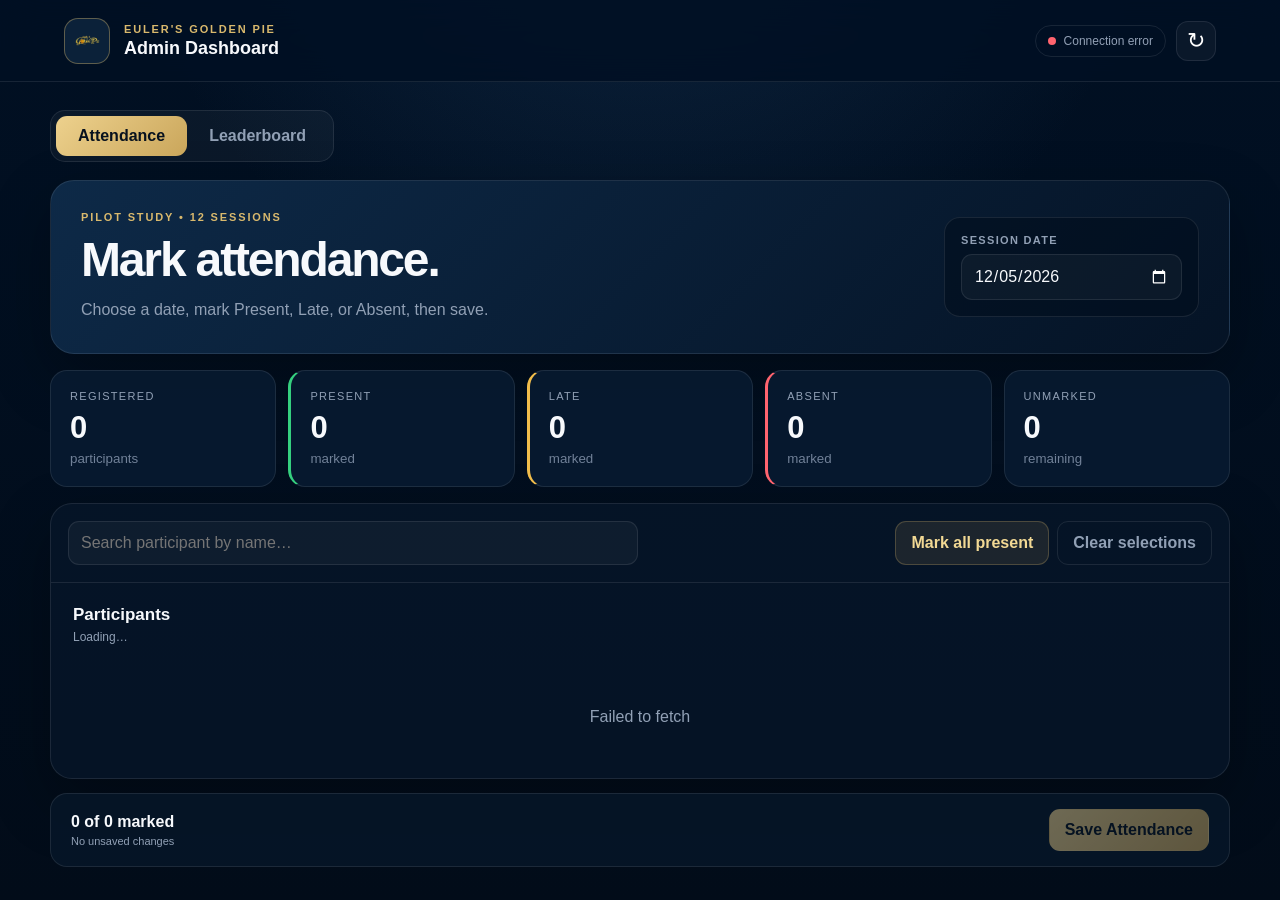
<file: index.html>
<!DOCTYPE html>
<html lang="en">
<head>
  <meta charset="UTF-8" />
  <meta name="viewport" content="width=device-width, initial-scale=1.0" />
  <meta name="theme-color" content="#011023" />
  <title>EGP Admin Dashboard</title>
  <link rel="icon" href="assets/favicon.png" />
  <link rel="stylesheet" href="style.css" />
</head>
<body>
  <div id="toast" class="toast" role="status" aria-live="polite"></div>

  <header class="topbar">
    <div class="brand">
      <div class="brand-mark">
        <img src="assets/logo.png" alt="" onerror="this.style.display='none';this.nextElementSibling.style.display='grid';">
        <span class="fallback-logo">EGP</span>
      </div>
      <div>
        <p class="eyebrow">Euler's Golden Pie</p>
        <h1>Admin Dashboard</h1>
      </div>
    </div>

    <div class="top-actions">
      <div id="connectionBadge" class="connection-badge">
        <span class="status-dot"></span>
        <span id="connectionText">Connecting…</span>
      </div>
      <button id="refreshBtn" class="icon-button" type="button" title="Refresh">
        ↻
      </button>
    </div>
  </header>

  <main class="shell">
    <nav class="main-tabs" aria-label="Dashboard sections">
      <button class="main-tab active" data-tab="attendance">Attendance</button>
      <button class="main-tab" data-tab="leaderboard">Leaderboard</button>
    </nav>

    <section id="attendanceTab" class="tab-panel active">
      <section class="hero-panel">
        <div>
          <p class="eyebrow">Pilot Study • 12 Sessions</p>
          <h2>Mark attendance.</h2>
          <p class="hero-copy">Choose a date, mark Present, Late, or Absent, then save.</p>
        </div>
        <div class="date-card">
          <label for="attendanceDate">Session date</label>
          <input id="attendanceDate" type="date" min="2026-08-06">
        </div>
      </section>

      <section class="stats-grid">
        <article class="stat-card"><span>Registered</span><strong id="registeredCount">0</strong><small>participants</small></article>
        <article class="stat-card present-accent"><span>Present</span><strong id="presentCount">0</strong><small>marked</small></article>
        <article class="stat-card late-accent"><span>Late</span><strong id="lateCount">0</strong><small>marked</small></article>
        <article class="stat-card absent-accent"><span>Absent</span><strong id="absentCount">0</strong><small>marked</small></article>
        <article class="stat-card"><span>Unmarked</span><strong id="unmarkedCount">0</strong><small>remaining</small></article>
      </section>

      <section class="workspace">
        <div class="toolbar">
          <input id="attendanceSearch" class="search-input" type="search" placeholder="Search participant by name…">
          <div class="toolbar-actions">
            <button id="markAllPresentBtn" class="secondary-button">Mark all present</button>
            <button id="clearAttendanceBtn" class="ghost-button">Clear selections</button>
          </div>
        </div>

        <div class="section-heading">
          <div>
            <h3>Participants</h3>
            <p id="attendanceMeta">Loading…</p>
          </div>
        </div>

        <div id="attendanceState" class="state-card">Loading participants…</div>
        <div id="attendanceList" class="participant-list hidden"></div>
      </section>

      <div class="action-bar">
        <div>
          <strong id="attendanceSaveSummary">0 of 0 marked</strong>
          <span id="attendanceUnsaved">No unsaved changes</span>
        </div>
        <button id="saveAttendanceBtn" class="primary-button" disabled>Save Attendance</button>
      </div>
    </section>

    <section id="leaderboardTab" class="tab-panel">
      <section class="hero-panel">
        <div>
          <p class="eyebrow">Cumulative Competition</p>
          <h2>Record daily scores.</h2>
          <p class="hero-copy">Each participant's daily digits are added to their running total.</p>
        </div>
        <div class="public-link-box">
          <label>Parent / Participant View</label>
          <div>
            <input id="publicLink" readonly>
            <button id="copyPublicLinkBtn" class="secondary-button">Copy link</button>
          </div>
        </div>
      </section>

      <section class="leaderboard-layout">
        <section class="score-entry-card">
          <div class="section-heading compact-heading">
            <div>
              <h3>Add or update score</h3>
              <p>One score per participant per date</p>
            </div>
          </div>

          <label class="field-label" for="scoreDate">Session date</label>
          <input id="scoreDate" class="field-input" type="date" min="2026-08-06">

          <label class="field-label" for="participantSelect">Participant</label>
          <select id="participantSelect" class="field-input">
            <option value="">Choose a participant</option>
          </select>

          <label class="field-label" for="digitsInput">Digits correctly recalled</label>
          <input id="digitsInput" class="field-input" type="number" min="0" step="1" placeholder="Example: 50">

          <div id="existingScoreNote" class="info-note hidden"></div>

          <button id="saveScoreBtn" class="primary-button full-width" disabled>Save Score</button>
        </section>

        <section class="leaderboard-card">
          <div class="section-heading leaderboard-heading">
            <div>
              <h3>Overall Leaderboard</h3>
              <p id="leaderboardMeta">Cumulative total across all sessions</p>
            </div>
            <button id="refreshLeaderboardBtn" class="ghost-button">Refresh</button>
          </div>

          <div id="leaderboardState" class="state-card">Loading leaderboard…</div>
          <div id="leaderboardList" class="leaderboard-list hidden"></div>
        </section>
      </section>

      <section class="daily-card">
        <div class="section-heading">
          <div>
            <h3>Scores for selected date</h3>
            <p id="dailyMeta">No scores yet</p>
          </div>
        </div>
        <div id="dailyScoresList" class="daily-score-list"></div>
      </section>
    </section>
  </main>

  <template id="participantTemplate">
    <article class="participant-card">
      <div class="participant-identity">
        <div class="avatar"></div>
        <div>
          <h4 class="participant-name"></h4>
          <p class="participant-id"></p>
        </div>
      </div>
      <div class="status-group">
        <button class="status-button present" data-status="Present">✓ Present</button>
        <button class="status-button late" data-status="Late">◷ Late</button>
        <button class="status-button absent" data-status="Absent">× Absent</button>
      </div>
    </article>
  </template>

  <script src="config.js"></script>
  <script src="api.js"></script>
  <script src="app.js"></script>
</body>
</html>
</file>
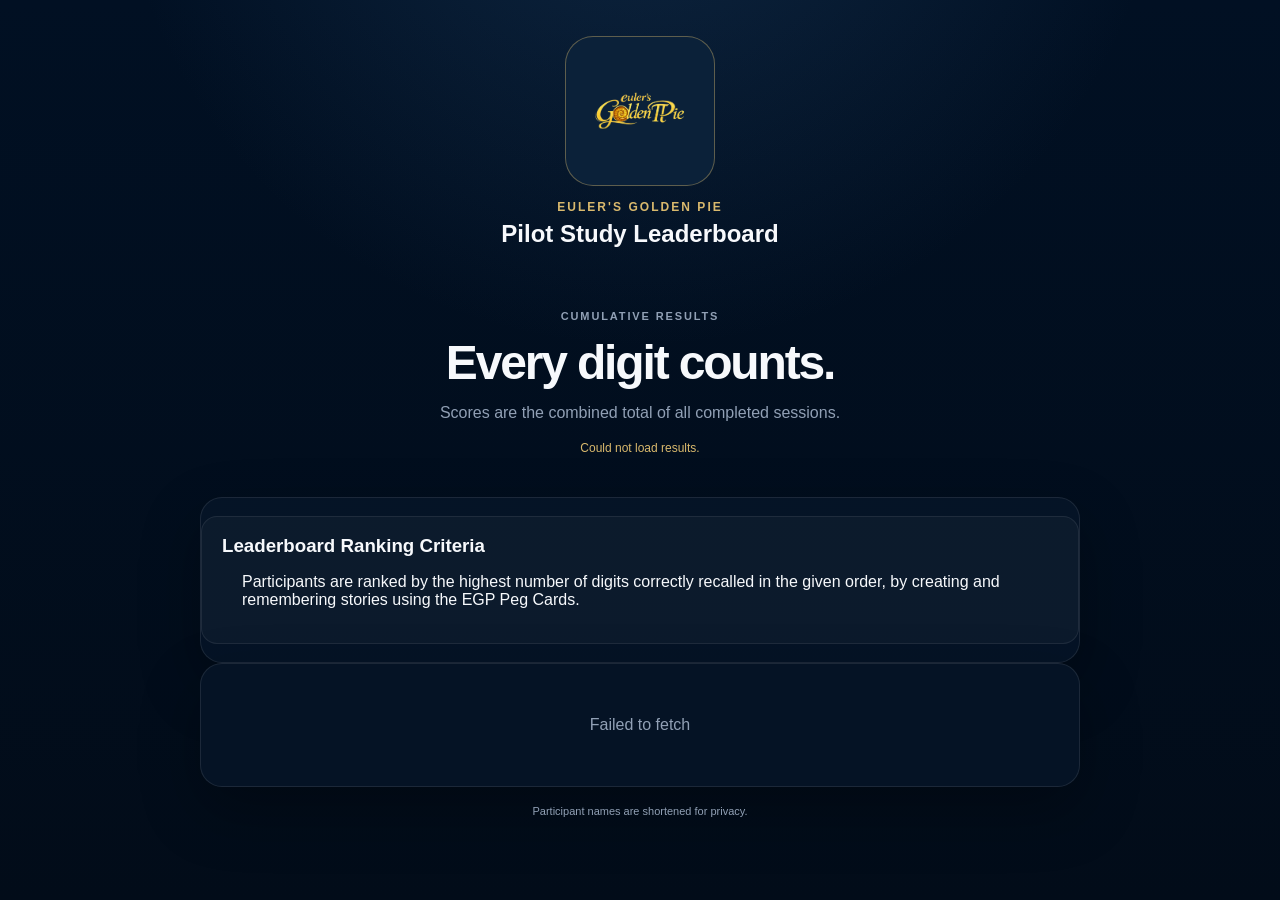
<file: leaderboard-view.html>
<!DOCTYPE html>
<html lang="en">
<head>
  <meta charset="UTF-8">
  <meta name="viewport" content="width=device-width, initial-scale=1.0">
  <meta name="theme-color" content="#011023">
  <title>EGP Leaderboard</title>
  <link rel="icon" href="assets/favicon.png">
  <link rel="stylesheet" href="style.css">
</head>
<body class="public-page">
  <main class="public-shell">
    <div class="public-brand">
      <div class="brand-mark">
        <img src="assets/logo.png" alt="" onerror="this.style.display='none';this.nextElementSibling.style.display='grid';">
        <span class="fallback-logo">EGP</span>
      </div>
      <div>
        <p class="eyebrow">Euler's Golden Pie</p>
        <h1>Pilot Study Leaderboard</h1>
      </div>
    </div>

    <section class="public-hero">
      <p class="eyebrow">Cumulative Results</p>
      <h2>Every digit counts.</h2>
      <p>Scores are the combined total of all completed sessions.</p>
      <div id="publicUpdated" class="public-updated">Loading latest results…</div>
    </section>


    <section class="public-leaderboard-card">
      <div class="criteria-card">
        <h3>Leaderboard Ranking Criteria</h3>
        <ul>
          <p>Participants are ranked by the highest number of digits correctly recalled in the given order, by creating and remembering stories using the EGP Peg Cards.</p>
        </ul>
      </div>
    </section>

    <section class="public-leaderboard-card">
      <div id="publicState" class="state-card">Loading leaderboard…</div>
      <div id="publicLeaderboardList" class="leaderboard-list public-list hidden"></div>
    </section>

    <p class="privacy-note">Participant names are shortened for privacy.</p>
  </main>

  <script src="config.js"></script>
  <script src="api.js"></script>
  <script src="public-leaderboard.js"></script>
</body>
</html>
</file>
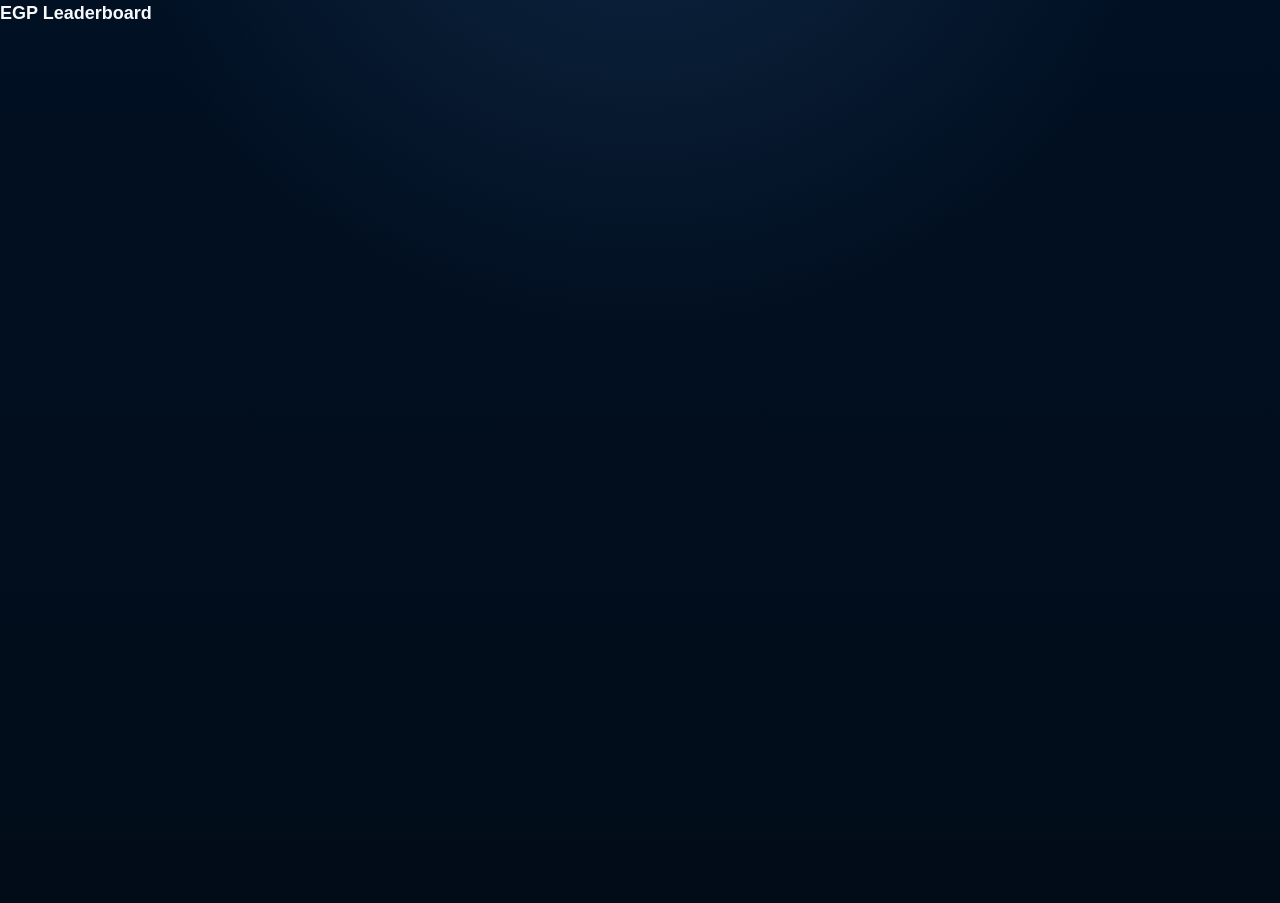
<file: leaderboard.html>
<!DOCTYPE html>
<html><head><title>EGP Leaderboard</title><link rel='stylesheet' href='style.css'></head><body>
<h1>EGP Leaderboard</h1>
<script src='config.js'></script><script src='api.js'></script><script src='leaderboard.js'></script></body></html>
</file>
<file: style.css>
:root{
  --bg:#011023;--panel:#081c32;--panel2:#0b233d;--line:rgba(255,255,255,.09);
  --text:#f7f9fc;--muted:#91a0b5;--gold:#d9b96d;--green:#35d07f;
  --yellow:#f1bd4b;--red:#ff646f;--shadow:0 24px 60px rgba(0,0,0,.28)
}
*{box-sizing:border-box}
body{margin:0;background:radial-gradient(circle at 50% -20%,rgba(45,91,137,.3),transparent 42%),linear-gradient(#011023,#020c19);color:var(--text);font-family:Inter,-apple-system,BlinkMacSystemFont,"Segoe UI",sans-serif;min-height:100vh}
button,input,select{font:inherit}
button{cursor:pointer}
.topbar{height:82px;padding:0 clamp(18px,5vw,72px);display:flex;align-items:center;justify-content:space-between;border-bottom:1px solid var(--line);background:rgba(1,16,35,.86);backdrop-filter:blur(18px);position:sticky;top:0;z-index:10}
.brand,.public-brand{display:flex;gap:14px;align-items:center}
.brand-mark{width:46px;height:46px;border-radius:14px;border:1px solid rgba(217,185,109,.4);display:grid;place-items:center;background:#0b2139}
.brand-mark img{width:35px;height:35px;object-fit:contain}.fallback-logo{display:none;color:var(--gold);font-size:12px;font-weight:900}
.eyebrow{margin:0;color:var(--gold);font-size:11px;font-weight:850;letter-spacing:.17em;text-transform:uppercase}
h1{margin:3px 0 0;font-size:18px}
.top-actions{display:flex;gap:10px;align-items:center}
.connection-badge{display:flex;gap:8px;align-items:center;border:1px solid var(--line);padding:8px 12px;border-radius:999px;color:var(--muted);font-size:12px}
.status-dot{width:8px;height:8px;border-radius:50%;background:#8390a2}.connection-badge.online .status-dot{background:var(--green)}.connection-badge.demo .status-dot{background:var(--yellow)}.connection-badge.offline .status-dot{background:var(--red)}
.icon-button{width:40px;height:40px;border-radius:12px;border:1px solid var(--line);background:rgba(255,255,255,.04);color:white;font-size:22px}
.shell{width:min(1180px,calc(100% - 32px));margin:28px auto 70px}
.main-tabs{display:inline-flex;padding:5px;background:rgba(255,255,255,.04);border:1px solid var(--line);border-radius:15px;margin-bottom:18px}
.main-tab{border:0;border-radius:11px;padding:11px 22px;color:var(--muted);background:transparent;font-weight:750}.main-tab.active{color:#07111e;background:linear-gradient(135deg,#edd18d,#caa65b)}
.tab-panel{display:none}.tab-panel.active{display:block}
.hero-panel{padding:30px;border:1px solid var(--line);border-radius:24px;background:linear-gradient(135deg,rgba(14,43,73,.96),rgba(5,20,38,.96));display:flex;justify-content:space-between;gap:24px;align-items:center;box-shadow:var(--shadow)}
.hero-panel h2,.public-hero h2{font-size:clamp(30px,4vw,48px);margin:9px 0 10px;letter-spacing:-.045em}.hero-copy,.public-hero p{color:var(--muted);margin:0;line-height:1.6}
.date-card,.public-link-box{min-width:255px;background:rgba(1,13,28,.55);border:1px solid var(--line);border-radius:16px;padding:16px}.date-card label,.public-link-box label,.field-label{display:block;color:var(--muted);font-size:11px;font-weight:800;letter-spacing:.12em;text-transform:uppercase;margin-bottom:8px}
.date-card input,.field-input,.public-link-box input,.search-input{width:100%;background:rgba(255,255,255,.04);border:1px solid var(--line);border-radius:11px;padding:12px;color:var(--text);outline:none;color-scheme:dark}.date-card input:focus,.field-input:focus,.search-input:focus{border-color:rgba(217,185,109,.65);box-shadow:0 0 0 3px rgba(217,185,109,.08)}
.public-link-box>div{display:flex;gap:8px}.public-link-box input{min-width:0}
.stats-grid{display:grid;grid-template-columns:repeat(5,1fr);gap:12px;margin:16px 0}
.stat-card{background:rgba(8,28,50,.82);border:1px solid var(--line);border-radius:17px;padding:19px}.stat-card span{display:block;color:var(--muted);font-size:11px;text-transform:uppercase;letter-spacing:.12em}.stat-card strong{display:block;font-size:31px;margin:8px 0 3px}.stat-card small{color:#718198}.present-accent{border-left:3px solid var(--green)}.late-accent{border-left:3px solid var(--yellow)}.absent-accent{border-left:3px solid var(--red)}
.workspace,.score-entry-card,.leaderboard-card,.daily-card,.public-leaderboard-card{background:rgba(6,22,40,.86);border:1px solid var(--line);border-radius:22px;box-shadow:var(--shadow)}
.toolbar{padding:17px;display:flex;gap:12px;justify-content:space-between;border-bottom:1px solid var(--line)}.search-input{max-width:570px}.toolbar-actions{display:flex;gap:8px}
.primary-button,.secondary-button,.ghost-button{border-radius:11px;padding:11px 15px;font-weight:780;border:1px solid transparent}.primary-button{background:linear-gradient(135deg,#edd18d,#caa65b);color:#07111e}.primary-button:disabled{opacity:.45;cursor:not-allowed}.secondary-button{background:rgba(217,185,109,.11);color:#f2d994;border-color:rgba(217,185,109,.25)}.ghost-button{background:transparent;color:var(--muted);border-color:var(--line)}.full-width{width:100%;margin-top:18px}
.section-heading{padding:22px 22px 12px;display:flex;justify-content:space-between;align-items:center}.section-heading h3{margin:0 0 5px;font-size:17px}.section-heading p{margin:0;color:var(--muted);font-size:12px}.compact-heading{padding:0 0 20px}.leaderboard-heading{padding-bottom:18px}
.participant-list{padding:0 12px 16px}.participant-card{display:flex;align-items:center;justify-content:space-between;gap:20px;padding:15px 10px;border-bottom:1px solid var(--line)}.participant-card:last-child{border-bottom:0}.participant-identity{display:flex;gap:12px;align-items:center}.avatar{width:42px;height:42px;border-radius:12px;background:#102e4e;border:1px solid var(--line);display:grid;place-items:center;color:var(--gold);font-weight:850;font-size:12px}.participant-name{margin:0 0 4px;font-size:15px}.participant-id{margin:0;color:var(--muted);font-size:11px}
.status-group{display:grid;grid-template-columns:repeat(3,112px);gap:8px}.status-button{height:41px;border-radius:10px;border:1px solid var(--line);background:rgba(255,255,255,.025);color:var(--muted);font-size:12px;font-weight:760}.status-button.present.active{background:rgba(53,208,127,.15);border-color:rgba(53,208,127,.5);color:#dfffee}.status-button.late.active{background:rgba(241,189,75,.15);border-color:rgba(241,189,75,.5);color:#fff2ce}.status-button.absent.active{background:rgba(255,100,111,.14);border-color:rgba(255,100,111,.5);color:#ffe1e4}
.action-bar{margin-top:14px;padding:15px 20px;border:1px solid var(--line);border-radius:17px;background:rgba(6,22,40,.92);display:flex;justify-content:space-between;align-items:center}.action-bar strong,.action-bar span{display:block}.action-bar span{color:var(--muted);font-size:11px;margin-top:4px}
.leaderboard-layout{display:grid;grid-template-columns:360px 1fr;gap:16px;margin-top:16px}.score-entry-card{padding:22px}.field-label{margin-top:15px}.info-note{margin-top:12px;padding:11px;border:1px solid rgba(217,185,109,.25);border-radius:10px;background:rgba(217,185,109,.08);color:#f2d994;font-size:12px}
.leaderboard-list{padding:0 14px 18px}.rank-row{display:grid;grid-template-columns:58px 1fr auto;align-items:center;gap:12px;padding:15px 10px;border-bottom:1px solid var(--line)}.rank-row:last-child{border-bottom:0}.rank-badge{width:38px;height:38px;border-radius:12px;background:rgba(255,255,255,.04);display:grid;place-items:center;font-weight:900}.rank-row.top-1 .rank-badge{background:rgba(217,185,109,.18);color:#f5d983}.rank-row.top-2 .rank-badge{background:rgba(190,199,210,.14);color:#dce3ec}.rank-row.top-3 .rank-badge{background:rgba(183,119,74,.16);color:#dda172}.rank-name{font-weight:780}.rank-sub{color:var(--muted);font-size:11px;margin-top:4px}.rank-score{text-align:right}.rank-score strong{font-size:22px}.rank-score span{display:block;color:var(--muted);font-size:10px;text-transform:uppercase}
.daily-card{margin-top:16px}.daily-score-list{padding:0 20px 18px}.daily-row{display:grid;grid-template-columns:1fr auto auto;gap:12px;padding:12px 0;border-bottom:1px solid var(--line);align-items:center}.daily-row:last-child{border-bottom:0}.daily-row button{padding:7px 10px}
.state-card{text-align:center;padding:52px 20px;color:var(--muted)}.hidden{display:none!important}
.toast{position:fixed;z-index:100;top:94px;left:50%;transform:translate(-50%,-15px);opacity:0;background:#0c263f;border:1px solid var(--line);border-radius:12px;padding:12px 16px;box-shadow:var(--shadow);transition:.2s}.toast.show{opacity:1;transform:translate(-50%,0)}
.public-page{padding:36px 16px}.public-shell{width:min(880px,100%);margin:auto}.public-brand{margin-bottom:28px;flex-direction:column;justify-content:center;text-align:center;gap:14px}.public-brand .brand-mark{width:150px;height:150px;border-radius:28px}.public-brand .brand-mark img{width:132px;height:132px}.public-brand h1{font-size:24px;margin-top:6px}.public-brand .eyebrow{font-size:12px}.public-hero{text-align:center;padding:32px 20px 42px}.public-updated{margin-top:16px;color:var(--gold);font-size:12px}.public-leaderboard-card{overflow:hidden}.public-list .rank-row{padding:18px 20px}.privacy-note{text-align:center;color:var(--muted);font-size:11px;margin-top:18px}
@media(max-width:900px){.leaderboard-layout{grid-template-columns:1fr}.stats-grid{grid-template-columns:repeat(3,1fr)}.participant-card{flex-direction:column;align-items:flex-start}.status-group{width:100%;grid-template-columns:repeat(3,1fr)}}
@media(max-width:650px){.topbar{padding:0 14px}.connection-badge span:last-child{display:none}.shell{width:calc(100% - 18px);margin-top:16px}.hero-panel{flex-direction:column;align-items:stretch;padding:23px}.date-card,.public-link-box{min-width:0}.stats-grid{grid-template-columns:repeat(2,1fr)}.stat-card:last-child{grid-column:span 2}.toolbar{flex-direction:column}.toolbar-actions{display:grid;grid-template-columns:1fr 1fr}.main-tabs{display:flex}.main-tab{flex:1}.action-bar{gap:10px}.action-bar .primary-button{min-width:155px}.daily-row{grid-template-columns:1fr auto}.daily-row button{grid-column:1/-1}.public-link-box>div{flex-direction:column}}


.criteria-card{
  margin:18px 0;
  padding:18px 20px;
  border:1px solid rgba(255,255,255,.08);
  border-radius:16px;
  background:rgba(255,255,255,.03);
}
.criteria-card h3{margin:0 0 10px}
.criteria-card ul{margin:0;padding-left:20px}
.criteria-card li{margin:6px 0}
</file>
